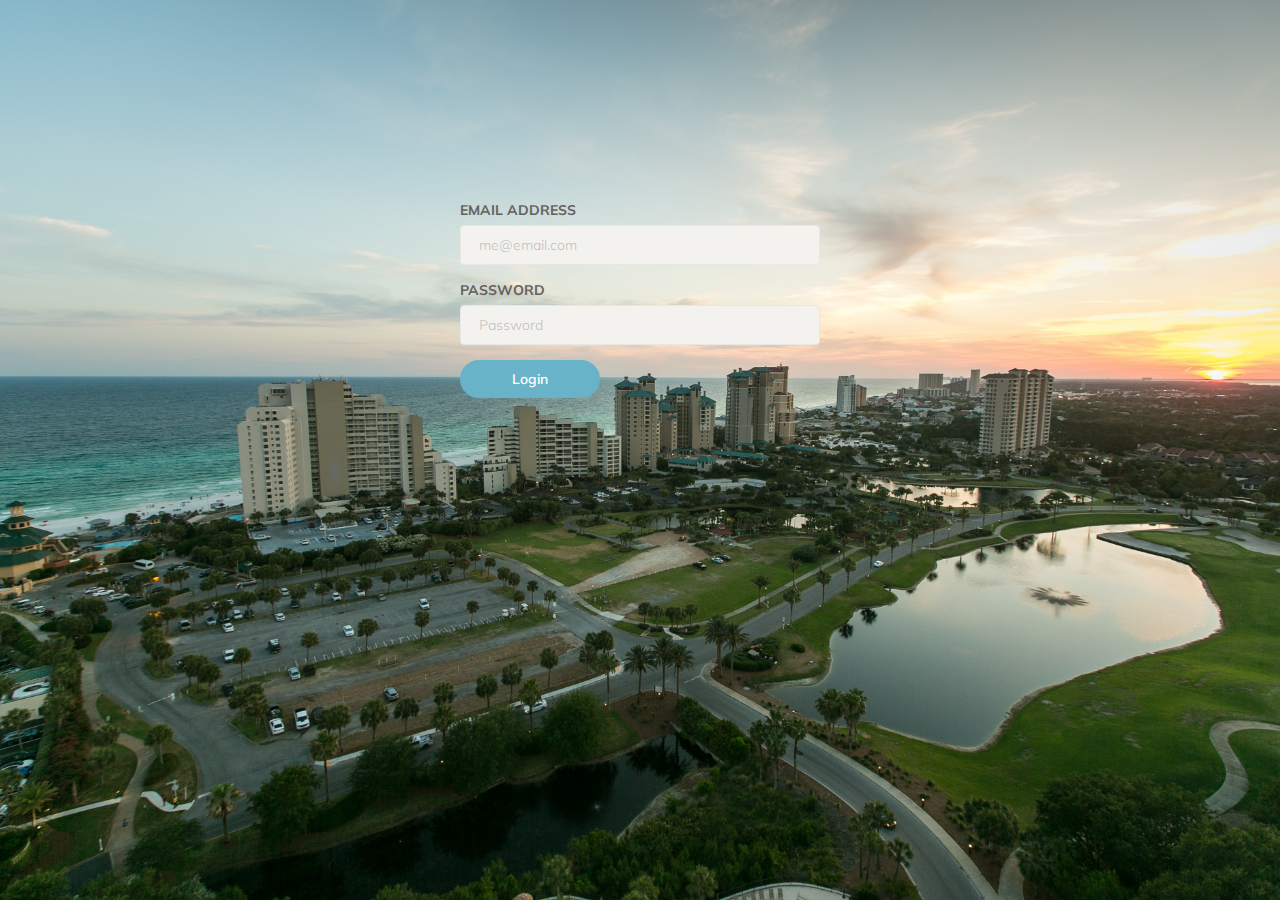
<file: index.html>
<!doctype html>
<html lang="en">
<head>
	<meta charset="utf-8" />
	<meta http-equiv="X-UA-Compatible" content="IE=edge,chrome=1" />
	<link rel="apple-touch-icon" sizes="76x76" href="assets/img/apple-icon.png" />
	<link rel="icon" type="image/png" href="assets/img/favicon.png" />
	<title>Al-Jazeera Properties</title>

	<meta content='width=device-width, initial-scale=1.0, maximum-scale=1.0, user-scalable=0' name='viewport' />
    <meta name="viewport" content="width=device-width" />

	<!-- CSS Files -->
    <link href="assets/css/bootstrap.min.css" rel="stylesheet" />
	<link href="assets/css/paper-bootstrap-wizard.css" rel="stylesheet" />

	<!-- CSS Just for demo purpose, don't include it in your project -->
	<link href="assets/css/demo.css" rel="stylesheet" />

	<!-- Fonts and Icons -->
    <link href="http://netdna.bootstrapcdn.com/font-awesome/4.4.0/css/font-awesome.css" rel="stylesheet">
	<link href='https://fonts.googleapis.com/css?family=Muli:400,300' rel='stylesheet' type='text/css'>
	<link href="assets/css/themify-icons.css" rel="stylesheet">
</head>

<body>
	<div class="image-container set-full-height" style="background-image: url('cover.jpg')">

	    <!--   Big container   -->
	    <div class="container">
	        <div class="row">
		        <div class="col-sm-4 col-sm-offset-4">

		            <!--      Wizard container        -->
		            <div class="wizard-container">
	                    <div class="form-group">
	                        <label>EMAIL ADDRESS</label>
	                        <input type="text" class="form-control border-input" placeholder="me@email.com">
	                    </div>

	                    <div class="form-group">
	                        <label>PASSWORD</label>
	                        <input type="password" class="form-control border-input" placeholder="Password">
	                    </div>
	                    <button type="submit" class="btn btn-info btn-fill btn-wd">Login</button>
	            	</div>
		        </div>
	    	</div><!-- end row -->
		</div> <!--  big container -->
	</div>

</body>

	<!--   Core JS Files   -->
	<script src="assets/js/jquery-2.2.4.min.js" type="text/javascript"></script>
	<script src="assets/js/bootstrap.min.js" type="text/javascript"></script>
	<script src="assets/js/jquery.bootstrap.wizard.js" type="text/javascript"></script>

	<!--  Plugin for the Wizard -->
	<script src="assets/js/paper-bootstrap-wizard.js" type="text/javascript"></script>

	<!--  More information about jquery.validate here: http://jqueryvalidation.org/	 -->
	<script src="assets/js/jquery.validate.min.js" type="text/javascript"></script>

</html>
</file>
<file: assets/css/demo.css>
@media (min-width: 992px){
    .typo-line{
        padding-left: 140px;
        margin-bottom: 40px;
        position: relative;
    }

    .typo-line .category{
        transform: translateY(-50%);
        top: 50%;
        left: 0px;
        position: absolute;
    }
}

.icon-section {
	margin: 0 0 3em;
	clear: both;
	overflow: hidden;
}
.icon-container {
	width: 240px;
	padding: .7em 0;
	float: left;
	position: relative;
	text-align: left;
}
.icon-container [class^="ti-"],
.icon-container [class*=" ti-"] {
	color: #000;
	position: absolute;
	margin-top: 3px;
	transition: .3s;
}
.icon-container:hover [class^="ti-"],
.icon-container:hover [class*=" ti-"] {
	font-size: 2.2em;
	margin-top: -5px;
}
.icon-container:hover .icon-name {
	color: #000;
}
.icon-name {
	color: #aaa;
	margin-left: 35px;
	font-size: .8em;
	transition: .3s;
}
.icon-container:hover .icon-name {
	margin-left: 45px;
}

.places-buttons .btn{
    margin-bottom: 30px
}
.sidebar .nav > li.active-pro{
    position: absolute;
    width: 100%;
    bottom: 10px;
}
.sidebar .nav > li.active-pro a{
    background: rgba(255, 255, 255, 0.14);
    opacity: 1;
    color: #FFFFFF;
}

.table-upgrade td:nth-child(2),
.table-upgrade td:nth-child(3){
    text-align: center;
}


.logo-container{
    left: 50px;
    position: absolute;
    top: 20px;
     z-index: 3;
}
.logo-container .logo{
    overflow: hidden;
    border-radius: 50%;
    border: 1px solid #333333;
    width: 60px;
    float: left;
}
.logo-container .brand{
    font-size: 18px;
    color: #FFFFFF;
    line-height: 20px;
    float: left;
    margin-left: 10px;
    margin-top: 10px;
    width: 60px
}
</file>
<file: assets/css/themify-icons.css>
@font-face {
	font-family: 'themify';
	src:url('../fonts/themify.eot?-fvbane');
	src:url('../fonts/themify.eot?#iefix-fvbane') format('embedded-opentype'),
		url('../fonts/themify.woff?-fvbane') format('woff'),
		url('../fonts/themify.ttf?-fvbane') format('truetype'),
		url('../fonts/themify.svg?-fvbane#themify') format('svg');
	font-weight: normal;
	font-style: normal;
}

[class^="ti-"], [class*=" ti-"] {
	font-family: 'themify';
	speak: none;
	font-style: normal;
	font-weight: bold;
	font-variant: normal;
	text-transform: none;
	line-height: 1.42857;

	/* Better Font Rendering =========== */
	-webkit-font-smoothing: antialiased;
	-moz-osx-font-smoothing: grayscale;
}

.ti-wand:before {
	content: "\e600";
}
.ti-volume:before {
	content: "\e601";
}
.ti-user:before {
	content: "\e602";
}
.ti-unlock:before {
	content: "\e603";
}
.ti-unlink:before {
	content: "\e604";
}
.ti-trash:before {
	content: "\e605";
}
.ti-thought:before {
	content: "\e606";
}
.ti-target:before {
	content: "\e607";
}
.ti-tag:before {
	content: "\e608";
}
.ti-tablet:before {
	content: "\e609";
}
.ti-star:before {
	content: "\e60a";
}
.ti-spray:before {
	content: "\e60b";
}
.ti-signal:before {
	content: "\e60c";
}
.ti-shopping-cart:before {
	content: "\e60d";
}
.ti-shopping-cart-full:before {
	content: "\e60e";
}
.ti-settings:before {
	content: "\e60f";
}
.ti-search:before {
	content: "\e610";
}
.ti-zoom-in:before {
	content: "\e611";
}
.ti-zoom-out:before {
	content: "\e612";
}
.ti-cut:before {
	content: "\e613";
}
.ti-ruler:before {
	content: "\e614";
}
.ti-ruler-pencil:before {
	content: "\e615";
}
.ti-ruler-alt:before {
	content: "\e616";
}
.ti-bookmark:before {
	content: "\e617";
}
.ti-bookmark-alt:before {
	content: "\e618";
}
.ti-reload:before {
	content: "\e619";
}
.ti-plus:before {
	content: "\e61a";
}
.ti-pin:before {
	content: "\e61b";
}
.ti-pencil:before {
	content: "\e61c";
}
.ti-pencil-alt:before {
	content: "\e61d";
}
.ti-paint-roller:before {
	content: "\e61e";
}
.ti-paint-bucket:before {
	content: "\e61f";
}
.ti-na:before {
	content: "\e620";
}
.ti-mobile:before {
	content: "\e621";
}
.ti-minus:before {
	content: "\e622";
}
.ti-medall:before {
	content: "\e623";
}
.ti-medall-alt:before {
	content: "\e624";
}
.ti-marker:before {
	content: "\e625";
}
.ti-marker-alt:before {
	content: "\e626";
}
.ti-arrow-up:before {
	content: "\e627";
}
.ti-arrow-right:before {
	content: "\e628";
}
.ti-arrow-left:before {
	content: "\e629";
}
.ti-arrow-down:before {
	content: "\e62a";
}
.ti-lock:before {
	content: "\e62b";
}
.ti-location-arrow:before {
	content: "\e62c";
}
.ti-link:before {
	content: "\e62d";
}
.ti-layout:before {
	content: "\e62e";
}
.ti-layers:before {
	content: "\e62f";
}
.ti-layers-alt:before {
	content: "\e630";
}
.ti-key:before {
	content: "\e631";
}
.ti-import:before {
	content: "\e632";
}
.ti-image:before {
	content: "\e633";
}
.ti-heart:before {
	content: "\e634";
}
.ti-heart-broken:before {
	content: "\e635";
}
.ti-hand-stop:before {
	content: "\e636";
}
.ti-hand-open:before {
	content: "\e637";
}
.ti-hand-drag:before {
	content: "\e638";
}
.ti-folder:before {
	content: "\e639";
}
.ti-flag:before {
	content: "\e63a";
}
.ti-flag-alt:before {
	content: "\e63b";
}
.ti-flag-alt-2:before {
	content: "\e63c";
}
.ti-eye:before {
	content: "\e63d";
}
.ti-export:before {
	content: "\e63e";
}
.ti-exchange-vertical:before {
	content: "\e63f";
}
.ti-desktop:before {
	content: "\e640";
}
.ti-cup:before {
	content: "\e641";
}
.ti-crown:before {
	content: "\e642";
}
.ti-comments:before {
	content: "\e643";
}
.ti-comment:before {
	content: "\e644";
}
.ti-comment-alt:before {
	content: "\e645";
}
.ti-close:before {
	content: "\e646";
}
.ti-clip:before {
	content: "\e647";
}
.ti-angle-up:before {
	content: "\e648";
}
.ti-angle-right:before {
	content: "\e649";
}
.ti-angle-left:before {
	content: "\e64a";
}
.ti-angle-down:before {
	content: "\e64b";
}
.ti-check:before {
	content: "\e64c";
}
.ti-check-box:before {
	content: "\e64d";
}
.ti-camera:before {
	content: "\e64e";
}
.ti-announcement:before {
	content: "\e64f";
}
.ti-brush:before {
	content: "\e650";
}
.ti-briefcase:before {
	content: "\e651";
}
.ti-bolt:before {
	content: "\e652";
}
.ti-bolt-alt:before {
	content: "\e653";
}
.ti-blackboard:before {
	content: "\e654";
}
.ti-bag:before {
	content: "\e655";
}
.ti-move:before {
	content: "\e656";
}
.ti-arrows-vertical:before {
	content: "\e657";
}
.ti-arrows-horizontal:before {
	content: "\e658";
}
.ti-fullscreen:before {
	content: "\e659";
}
.ti-arrow-top-right:before {
	content: "\e65a";
}
.ti-arrow-top-left:before {
	content: "\e65b";
}
.ti-arrow-circle-up:before {
	content: "\e65c";
}
.ti-arrow-circle-right:before {
	content: "\e65d";
}
.ti-arrow-circle-left:before {
	content: "\e65e";
}
.ti-arrow-circle-down:before {
	content: "\e65f";
}
.ti-angle-double-up:before {
	content: "\e660";
}
.ti-angle-double-right:before {
	content: "\e661";
}
.ti-angle-double-left:before {
	content: "\e662";
}
.ti-angle-double-down:before {
	content: "\e663";
}
.ti-zip:before {
	content: "\e664";
}
.ti-world:before {
	content: "\e665";
}
.ti-wheelchair:before {
	content: "\e666";
}
.ti-view-list:before {
	content: "\e667";
}
.ti-view-list-alt:before {
	content: "\e668";
}
.ti-view-grid:before {
	content: "\e669";
}
.ti-uppercase:before {
	content: "\e66a";
}
.ti-upload:before {
	content: "\e66b";
}
.ti-underline:before {
	content: "\e66c";
}
.ti-truck:before {
	content: "\e66d";
}
.ti-timer:before {
	content: "\e66e";
}
.ti-ticket:before {
	content: "\e66f";
}
.ti-thumb-up:before {
	content: "\e670";
}
.ti-thumb-down:before {
	content: "\e671";
}
.ti-text:before {
	content: "\e672";
}
.ti-stats-up:before {
	content: "\e673";
}
.ti-stats-down:before {
	content: "\e674";
}
.ti-split-v:before {
	content: "\e675";
}
.ti-split-h:before {
	content: "\e676";
}
.ti-smallcap:before {
	content: "\e677";
}
.ti-shine:before {
	content: "\e678";
}
.ti-shift-right:before {
	content: "\e679";
}
.ti-shift-left:before {
	content: "\e67a";
}
.ti-shield:before {
	content: "\e67b";
}
.ti-notepad:before {
	content: "\e67c";
}
.ti-server:before {
	content: "\e67d";
}
.ti-quote-right:before {
	content: "\e67e";
}
.ti-quote-left:before {
	content: "\e67f";
}
.ti-pulse:before {
	content: "\e680";
}
.ti-printer:before {
	content: "\e681";
}
.ti-power-off:before {
	content: "\e682";
}
.ti-plug:before {
	content: "\e683";
}
.ti-pie-chart:before {
	content: "\e684";
}
.ti-paragraph:before {
	content: "\e685";
}
.ti-panel:before {
	content: "\e686";
}
.ti-package:before {
	content: "\e687";
}
.ti-music:before {
	content: "\e688";
}
.ti-music-alt:before {
	content: "\e689";
}
.ti-mouse:before {
	content: "\e68a";
}
.ti-mouse-alt:before {
	content: "\e68b";
}
.ti-money:before {
	content: "\e68c";
}
.ti-microphone:before {
	content: "\e68d";
}
.ti-menu:before {
	content: "\e68e";
}
.ti-menu-alt:before {
	content: "\e68f";
}
.ti-map:before {
	content: "\e690";
}
.ti-map-alt:before {
	content: "\e691";
}
.ti-loop:before {
	content: "\e692";
}
.ti-location-pin:before {
	content: "\e693";
}
.ti-list:before {
	content: "\e694";
}
.ti-light-bulb:before {
	content: "\e695";
}
.ti-Italic:before {
	content: "\e696";
}
.ti-info:before {
	content: "\e697";
}
.ti-infinite:before {
	content: "\e698";
}
.ti-id-badge:before {
	content: "\e699";
}
.ti-hummer:before {
	content: "\e69a";
}
.ti-home:before {
	content: "\e69b";
}
.ti-help:before {
	content: "\e69c";
}
.ti-headphone:before {
	content: "\e69d";
}
.ti-harddrives:before {
	content: "\e69e";
}
.ti-harddrive:before {
	content: "\e69f";
}
.ti-gift:before {
	content: "\e6a0";
}
.ti-game:before {
	content: "\e6a1";
}
.ti-filter:before {
	content: "\e6a2";
}
.ti-files:before {
	content: "\e6a3";
}
.ti-file:before {
	content: "\e6a4";
}
.ti-eraser:before {
	content: "\e6a5";
}
.ti-envelope:before {
	content: "\e6a6";
}
.ti-download:before {
	content: "\e6a7";
}
.ti-direction:before {
	content: "\e6a8";
}
.ti-direction-alt:before {
	content: "\e6a9";
}
.ti-dashboard:before {
	content: "\e6aa";
}
.ti-control-stop:before {
	content: "\e6ab";
}
.ti-control-shuffle:before {
	content: "\e6ac";
}
.ti-control-play:before {
	content: "\e6ad";
}
.ti-control-pause:before {
	content: "\e6ae";
}
.ti-control-forward:before {
	content: "\e6af";
}
.ti-control-backward:before {
	content: "\e6b0";
}
.ti-cloud:before {
	content: "\e6b1";
}
.ti-cloud-up:before {
	content: "\e6b2";
}
.ti-cloud-down:before {
	content: "\e6b3";
}
.ti-clipboard:before {
	content: "\e6b4";
}
.ti-car:before {
	content: "\e6b5";
}
.ti-calendar:before {
	content: "\e6b6";
}
.ti-book:before {
	content: "\e6b7";
}
.ti-bell:before {
	content: "\e6b8";
}
.ti-basketball:before {
	content: "\e6b9";
}
.ti-bar-chart:before {
	content: "\e6ba";
}
.ti-bar-chart-alt:before {
	content: "\e6bb";
}
.ti-back-right:before {
	content: "\e6bc";
}
.ti-back-left:before {
	content: "\e6bd";
}
.ti-arrows-corner:before {
	content: "\e6be";
}
.ti-archive:before {
	content: "\e6bf";
}
.ti-anchor:before {
	content: "\e6c0";
}
.ti-align-right:before {
	content: "\e6c1";
}
.ti-align-left:before {
	content: "\e6c2";
}
.ti-align-justify:before {
	content: "\e6c3";
}
.ti-align-center:before {
	content: "\e6c4";
}
.ti-alert:before {
	content: "\e6c5";
}
.ti-alarm-clock:before {
	content: "\e6c6";
}
.ti-agenda:before {
	content: "\e6c7";
}
.ti-write:before {
	content: "\e6c8";
}
.ti-window:before {
	content: "\e6c9";
}
.ti-widgetized:before {
	content: "\e6ca";
}
.ti-widget:before {
	content: "\e6cb";
}
.ti-widget-alt:before {
	content: "\e6cc";
}
.ti-wallet:before {
	content: "\e6cd";
}
.ti-video-clapper:before {
	content: "\e6ce";
}
.ti-video-camera:before {
	content: "\e6cf";
}
.ti-vector:before {
	content: "\e6d0";
}
.ti-themify-logo:before {
	content: "\e6d1";
}
.ti-themify-favicon:before {
	content: "\e6d2";
}
.ti-themify-favicon-alt:before {
	content: "\e6d3";
}
.ti-support:before {
	content: "\e6d4";
}
.ti-stamp:before {
	content: "\e6d5";
}
.ti-split-v-alt:before {
	content: "\e6d6";
}
.ti-slice:before {
	content: "\e6d7";
}
.ti-shortcode:before {
	content: "\e6d8";
}
.ti-shift-right-alt:before {
	content: "\e6d9";
}
.ti-shift-left-alt:before {
	content: "\e6da";
}
.ti-ruler-alt-2:before {
	content: "\e6db";
}
.ti-receipt:before {
	content: "\e6dc";
}
.ti-pin2:before {
	content: "\e6dd";
}
.ti-pin-alt:before {
	content: "\e6de";
}
.ti-pencil-alt2:before {
	content: "\e6df";
}
.ti-palette:before {
	content: "\e6e0";
}
.ti-more:before {
	content: "\e6e1";
}
.ti-more-alt:before {
	content: "\e6e2";
}
.ti-microphone-alt:before {
	content: "\e6e3";
}
.ti-magnet:before {
	content: "\e6e4";
}
.ti-line-double:before {
	content: "\e6e5";
}
.ti-line-dotted:before {
	content: "\e6e6";
}
.ti-line-dashed:before {
	content: "\e6e7";
}
.ti-layout-width-full:before {
	content: "\e6e8";
}
.ti-layout-width-default:before {
	content: "\e6e9";
}
.ti-layout-width-default-alt:before {
	content: "\e6ea";
}
.ti-layout-tab:before {
	content: "\e6eb";
}
.ti-layout-tab-window:before {
	content: "\e6ec";
}
.ti-layout-tab-v:before {
	content: "\e6ed";
}
.ti-layout-tab-min:before {
	content: "\e6ee";
}
.ti-layout-slider:before {
	content: "\e6ef";
}
.ti-layout-slider-alt:before {
	content: "\e6f0";
}
.ti-layout-sidebar-right:before {
	content: "\e6f1";
}
.ti-layout-sidebar-none:before {
	content: "\e6f2";
}
.ti-layout-sidebar-left:before {
	content: "\e6f3";
}
.ti-layout-placeholder:before {
	content: "\e6f4";
}
.ti-layout-menu:before {
	content: "\e6f5";
}
.ti-layout-menu-v:before {
	content: "\e6f6";
}
.ti-layout-menu-separated:before {
	content: "\e6f7";
}
.ti-layout-menu-full:before {
	content: "\e6f8";
}
.ti-layout-media-right-alt:before {
	content: "\e6f9";
}
.ti-layout-media-right:before {
	content: "\e6fa";
}
.ti-layout-media-overlay:before {
	content: "\e6fb";
}
.ti-layout-media-overlay-alt:before {
	content: "\e6fc";
}
.ti-layout-media-overlay-alt-2:before {
	content: "\e6fd";
}
.ti-layout-media-left-alt:before {
	content: "\e6fe";
}
.ti-layout-media-left:before {
	content: "\e6ff";
}
.ti-layout-media-center-alt:before {
	content: "\e700";
}
.ti-layout-media-center:before {
	content: "\e701";
}
.ti-layout-list-thumb:before {
	content: "\e702";
}
.ti-layout-list-thumb-alt:before {
	content: "\e703";
}
.ti-layout-list-post:before {
	content: "\e704";
}
.ti-layout-list-large-image:before {
	content: "\e705";
}
.ti-layout-line-solid:before {
	content: "\e706";
}
.ti-layout-grid4:before {
	content: "\e707";
}
.ti-layout-grid3:before {
	content: "\e708";
}
.ti-layout-grid2:before {
	content: "\e709";
}
.ti-layout-grid2-thumb:before {
	content: "\e70a";
}
.ti-layout-cta-right:before {
	content: "\e70b";
}
.ti-layout-cta-left:before {
	content: "\e70c";
}
.ti-layout-cta-center:before {
	content: "\e70d";
}
.ti-layout-cta-btn-right:before {
	content: "\e70e";
}
.ti-layout-cta-btn-left:before {
	content: "\e70f";
}
.ti-layout-column4:before {
	content: "\e710";
}
.ti-layout-column3:before {
	content: "\e711";
}
.ti-layout-column2:before {
	content: "\e712";
}
.ti-layout-accordion-separated:before {
	content: "\e713";
}
.ti-layout-accordion-merged:before {
	content: "\e714";
}
.ti-layout-accordion-list:before {
	content: "\e715";
}
.ti-ink-pen:before {
	content: "\e716";
}
.ti-info-alt:before {
	content: "\e717";
}
.ti-help-alt:before {
	content: "\e718";
}
.ti-headphone-alt:before {
	content: "\e719";
}
.ti-hand-point-up:before {
	content: "\e71a";
}
.ti-hand-point-right:before {
	content: "\e71b";
}
.ti-hand-point-left:before {
	content: "\e71c";
}
.ti-hand-point-down:before {
	content: "\e71d";
}
.ti-gallery:before {
	content: "\e71e";
}
.ti-face-smile:before {
	content: "\e71f";
}
.ti-face-sad:before {
	content: "\e720";
}
.ti-credit-card:before {
	content: "\e721";
}
.ti-control-skip-forward:before {
	content: "\e722";
}
.ti-control-skip-backward:before {
	content: "\e723";
}
.ti-control-record:before {
	content: "\e724";
}
.ti-control-eject:before {
	content: "\e725";
}
.ti-comments-smiley:before {
	content: "\e726";
}
.ti-brush-alt:before {
	content: "\e727";
}
.ti-youtube:before {
	content: "\e728";
}
.ti-vimeo:before {
	content: "\e729";
}
.ti-twitter:before {
	content: "\e72a";
}
.ti-time:before {
	content: "\e72b";
}
.ti-tumblr:before {
	content: "\e72c";
}
.ti-skype:before {
	content: "\e72d";
}
.ti-share:before {
	content: "\e72e";
}
.ti-share-alt:before {
	content: "\e72f";
}
.ti-rocket:before {
	content: "\e730";
}
.ti-pinterest:before {
	content: "\e731";
}
.ti-new-window:before {
	content: "\e732";
}
.ti-microsoft:before {
	content: "\e733";
}
.ti-list-ol:before {
	content: "\e734";
}
.ti-linkedin:before {
	content: "\e735";
}
.ti-layout-sidebar-2:before {
	content: "\e736";
}
.ti-layout-grid4-alt:before {
	content: "\e737";
}
.ti-layout-grid3-alt:before {
	content: "\e738";
}
.ti-layout-grid2-alt:before {
	content: "\e739";
}
.ti-layout-column4-alt:before {
	content: "\e73a";
}
.ti-layout-column3-alt:before {
	content: "\e73b";
}
.ti-layout-column2-alt:before {
	content: "\e73c";
}
.ti-instagram:before {
	content: "\e73d";
}
.ti-google:before {
	content: "\e73e";
}
.ti-github:before {
	content: "\e73f";
}
.ti-flickr:before {
	content: "\e740";
}
.ti-facebook:before {
	content: "\e741";
}
.ti-dropbox:before {
	content: "\e742";
}
.ti-dribbble:before {
	content: "\e743";
}
.ti-apple:before {
	content: "\e744";
}
.ti-android:before {
	content: "\e745";
}
.ti-save:before {
	content: "\e746";
}
.ti-save-alt:before {
	content: "\e747";
}
.ti-yahoo:before {
	content: "\e748";
}
.ti-wordpress:before {
	content: "\e749";
}
.ti-vimeo-alt:before {
	content: "\e74a";
}
.ti-twitter-alt:before {
	content: "\e74b";
}
.ti-tumblr-alt:before {
	content: "\e74c";
}
.ti-trello:before {
	content: "\e74d";
}
.ti-stack-overflow:before {
	content: "\e74e";
}
.ti-soundcloud:before {
	content: "\e74f";
}
.ti-sharethis:before {
	content: "\e750";
}
.ti-sharethis-alt:before {
	content: "\e751";
}
.ti-reddit:before {
	content: "\e752";
}
.ti-pinterest-alt:before {
	content: "\e753";
}
.ti-microsoft-alt:before {
	content: "\e754";
}
.ti-linux:before {
	content: "\e755";
}
.ti-jsfiddle:before {
	content: "\e756";
}
.ti-joomla:before {
	content: "\e757";
}
.ti-html5:before {
	content: "\e758";
}
.ti-flickr-alt:before {
	content: "\e759";
}
.ti-email:before {
	content: "\e75a";
}
.ti-drupal:before {
	content: "\e75b";
}
.ti-dropbox-alt:before {
	content: "\e75c";
}
.ti-css3:before {
	content: "\e75d";
}
.ti-rss:before {
	content: "\e75e";
}
.ti-rss-alt:before {
	content: "\e75f";
}
</file>
